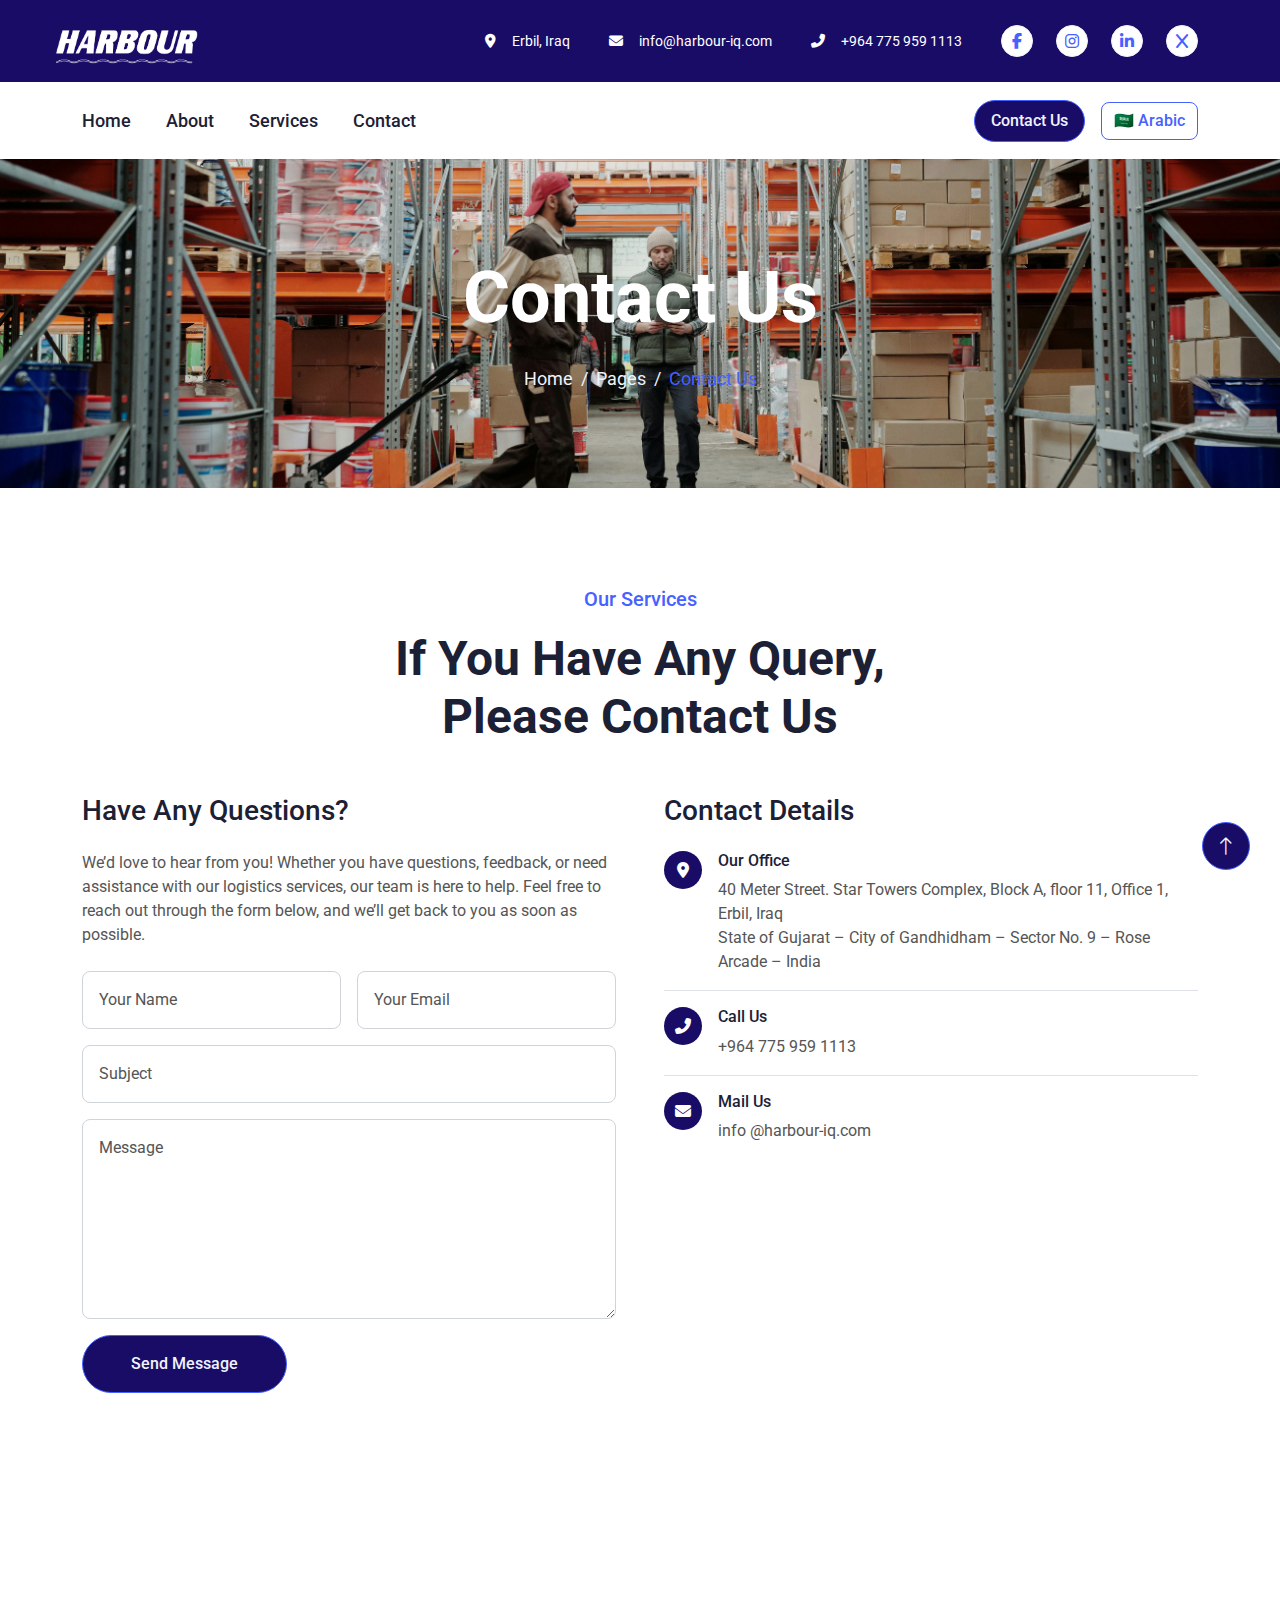
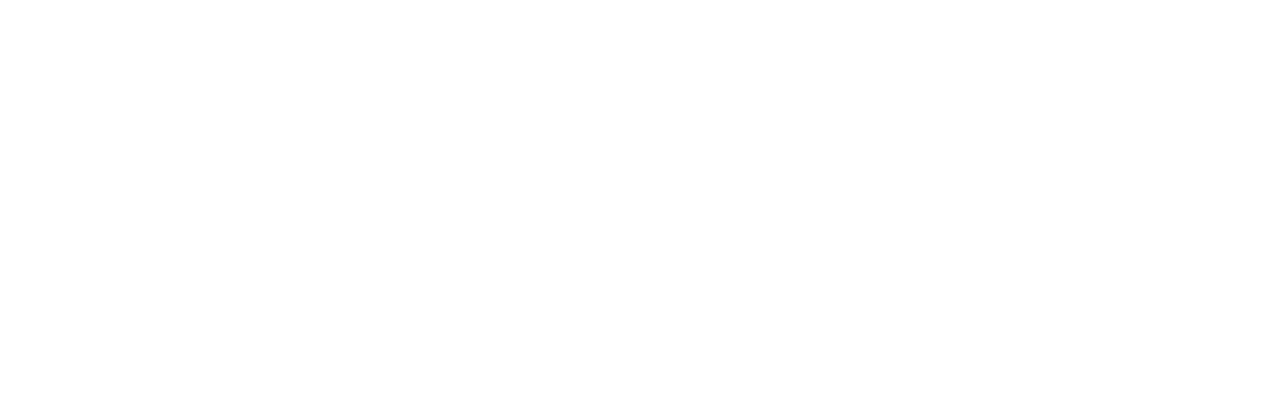
<file: contact.html>
<!DOCTYPE html>
<html lang="en">

<head>
    <meta charset="utf-8">
    <title>Contact Us</title>
    <meta content="width=device-width, initial-scale=1.0" name="viewport">
    <meta content="" name="keywords">
    <meta content="" name="description">

    <!-- Favicon -->
    <link href="img/favicon.ico" rel="icon">

    <!-- Google Web Fonts -->
    <link rel="preconnect" href="https://fonts.googleapis.com">
    <link rel="preconnect" href="https://fonts.gstatic.com" crossorigin>
    <link href="https://fonts.googleapis.com/css2?family=Montserrat:wght@400;500&family=Roboto:wght@500;700&display=swap" rel="stylesheet">  

    <!-- Icon Font Stylesheet -->
    <link href="https://cdnjs.cloudflare.com/ajax/libs/font-awesome/6.4.0/css/all.min.css" rel="stylesheet">

    <link href="https://cdn.jsdelivr.net/npm/bootstrap-icons@1.4.1/font/bootstrap-icons.css" rel="stylesheet">

    <!-- Libraries Stylesheet -->
    <link href="lib/animate/animate.min.css" rel="stylesheet">
    <link href="lib/owlcarousel/assets/owl.carousel.min.css" rel="stylesheet">
    <link href="lib/lightbox/css/lightbox.min.css" rel="stylesheet">

    <!-- Customized Bootstrap Stylesheet -->
    <link href="css/bootstrap.min.css" rel="stylesheet">

    <!-- Template Stylesheet -->
    <link href="css/style.css" rel="stylesheet">
</head>

<body>
    <!-- Spinner Start -->
    <div id="spinner" class="show bg-white position-fixed translate-middle w-100 vh-100 top-50 start-50 d-flex align-items-center justify-content-center">
        <div class="spinner-border text-primary" role="status" style="width: 3rem; height: 3rem;"></div>
    </div>
    <!-- Spinner End -->


    <!-- Topbar Start -->
    <div class="container-fluid bg-primary text-white d-none d-lg-flex topbar">
        <div class="container py-3">
            <div class="d-flex align-items-center">
                <a href="index.html">
                    <img src="img/logo2.png" alt="Logo" class="navbar-logo">
                </a>
                <div class="ms-auto d-flex align-items-center">
                    <small class="ms-4"><i class="fa fa-map-marker-alt me-3"></i><span id="address">Erbil, Iraq</span></small>
                    <small class="ms-4"><i class="fa fa-envelope me-3"></i>info@harbour-iq.com</small>
                    <small class="ms-4"><i class="fa fa-phone-alt me-3"></i>+964 775 959 1113</small>
                    <div class="ms-3 d-flex">
                        <a class="btn btn-sm-square btn-light text-primary rounded-circle ms-2" href="https://www.facebook.com/share/1AWaA4nP9y/?mibextid=wwXIfr" target="_blank"><i class="fab fa-facebook-f"></i></a>
                        <a class="btn btn-sm-square btn-light text-primary rounded-circle ms-2" href="https://www.instagram.com/harbour.iq/" target="_blank"><i class="fab fa-instagram"></i></a>
                        <a class="btn btn-sm-square btn-light text-primary rounded-circle ms-2" href="https://iq.linkedin.com/company/harbour-iq" target="_blank"><i class="fab fa-linkedin-in"></i></a>
                        <a class="btn btn-sm-square btn-light text-primary rounded-circle ms-2" href="https://x.com/harbour_iq" target="_blank"><i class="fa-brands fa-x"></i></a>

                    </div>
                </div>
            </div>
        </div>
    </div>
    <!-- Topbar End -->


    <!-- Navbar Start -->
    <div class="container-fluid bg-white sticky-top">
        <div class="container">
            <nav class="navbar navbar-expand-lg bg-white navbar-light p-lg-0">
                <button type="button" class="navbar-toggler me-0" data-bs-toggle="collapse" data-bs-target="#navbarCollapse">
                    <span class="navbar-toggler-icon"></span>
                </button>
                <div class="collapse navbar-collapse" id="navbarCollapse">
                    <div class="navbar-nav">
                        <a href="index.html" class="nav-item nav-link " id="home">Home</a>
                        <a href="about.html" class="nav-item nav-link" id="about">About</a>
                        <a href="service.html" class="nav-item nav-link" id="services">Services</a>
                        <a href="contact.html" class="nav-item nav-link" active id="contact">Contact</a>
                    </div>
                </div>
                <div class="ms-auto d-flex align-items-center">
                    <a href="" class="btn btn-primary rounded-pill py-2 px-3" id="contactBtn">Contact Us</a>
                    <button id="langSwitch" class="btn btn-outline-primary ms-3">🇸🇦 Arabic</button>
                </div>
            </nav>
        </div>
    </div>
    <!-- Navbar End -->


    <!-- Page Header Start -->
    <div class="container-fluid page-header py-5 mb-5 wow fadeIn" data-wow-delay="0.1s">
        <div class="container text-center py-5">
            <h1 class="display-2 text-white mb-4 animated slideInDown">Contact Us</h1>
            <nav aria-label="breadcrumb animated slideInDown">
                <ol class="breadcrumb justify-content-center mb-0">
                    <li class="breadcrumb-item"><a href="#">Home</a></li>
                    <li class="breadcrumb-item"><a href="#">Pages</a></li>
                    <li class="breadcrumb-item text-primary" aria-current="page">Contact Us</li>
                </ol>
            </nav>
        </div>
    </div>
    <!-- Page Header End -->


    <!-- Contact Start -->
    <div class="container-xxl py-5">
        <div class="container">
            <div class="text-center mx-auto wow fadeInUp" data-wow-delay="0.1s" style="max-width: 500px;">
                <p class="fs-5 fw-medium text-primary">Contact Us</p>
                <h1 class="display-5 mb-5">If You Have Any Query, Please Contact Us</h1>
            </div>
            <div class="row g-5">
                <div class="col-lg-6 wow fadeInUp" data-wow-delay="0.1s">
                    <h3 class="mb-4">Have Any Questions?</h3>
                    <p id="formDescription" class="mb-4">We’d love to hear from you! Whether you have questions, feedback, or need assistance with our logistics services, our team is here to help. Feel free to reach out through the form below, and we’ll get back to you as soon as possible.</p>
                    <form action="https://formsubmit.co/harbour090@gmail.com" method="POST">
                        <div class="row g-3">
                            <div class="col-md-6">
                                <div class="form-floating">
                                    <input type="text" class="form-control" id="name" name="name" placeholder="Your Name">
                                    <label for="name">Your Name</label>
                                </div>
                            </div>
                            <div class="col-md-6">
                                <div class="form-floating">
                                    <input type="email" class="form-control" id="email" name="email" placeholder="Your Email">
                                    <label for="email">Your Email</label>
                                </div>
                            </div>
                            <div class="col-12">
                                <div class="form-floating">
                                    <input type="text" class="form-control" id="subject" name="subject" placeholder="Subject">
                                    <label for="subject">Subject</label>
                                </div>
                            </div>
                            <div class="col-12">
                                <div class="form-floating">
                                    <textarea class="form-control" placeholder="Leave a message here" id="message" name="message" style="height: 200px"></textarea>
                                    <label for="message">Message</label>
                                </div>
                            </div>
                            <div class="col-12">
                                <button class="btn btn-primary rounded-pill py-3 px-5" type="submit">Send Message</button>
                            </div>
                        </div>
                    </form>
                </div>
                <div class="col-lg-6 wow fadeInUp" data-wow-delay="0.5s">
                    <h3 class="mb-4">Contact Details</h3>
                    <div class="d-flex border-bottom pb-3 mb-3">
                        <div class="flex-shrink-0 btn-square bg-primary rounded-circle">
                            <i class="fa fa-map-marker-alt text-white"></i>
                        </div>
                        <div class="ms-3">
                            <h6>Our Office</h6>
                            <span id="address1">40 Meter Street. Star Towers Complex, Block A, floor 11, Office 1, Erbil, Iraq</span><br>
                            <span id="address2">State of Gujarat – City of Gandhidham – Sector No. 9 – Rose Arcade – India</span>
                        </div>
                    </div>
                    <div class="d-flex border-bottom pb-3 mb-3">
                        <div class="flex-shrink-0 btn-square bg-primary rounded-circle">
                            <i class="fa fa-phone-alt text-white"></i>
                        </div>
                        <div class="ms-3">
                            <h6>Call Us</h6>
                            <span>+964 775 959 1113</span>
                        </div>
                    </div>
                    <div class="d-flex border-bottom-0 pb-3 mb-3">
                        <div class="flex-shrink-0 btn-square bg-primary rounded-circle">
                            <i class="fa fa-envelope text-white"></i>
                        </div>
                        <div class="ms-3">
                            <h6>Mail Us</h6>
                            <span>info@harbour-iq.com</span>
                        </div>
                    </div>
                    <iframe class="w-100 rounded"
                    src="https://www.google.com/maps/embed?pb=!1m18!1m12!1m3!1d3219.3819300935334!2d43.9845493!3d36.2059107!2m3!1f0!2f0!3f0!3m2!1i1024!2i768!4f13.1!3m3!1m2!1s0x40072324e94b5125%3A0x96f2a53b4212c563!2sStar%20Towers!5e0!3m2!1sar!2siq!4v1744555317026!5m2!1sar!2siq"
                    frameborder="0" style="min-height: 300px; border:0;" allowfullscreen="" aria-hidden="false"
                    tabindex="0"></iframe>
                </div>
            </div>
        </div>
    </div>
    <!-- Contact End -->


    <!-- Footer Start -->
    <div class="container-fluid bg-dark footer mt-5 py-5 wow fadeIn" data-wow-delay="0.1s">
        <div class="container py-5">
            <div class="footer-flex d-flex align-items-start justify-content-between">
                <!-- Logo Section -->
                <div class="footer-logo-section">
                    <img src="img/logo2.png" alt="Logo" class="footer-logo mb-3">
                </div>
    
                <!-- Our Office Section -->
                <div class="footer-office">
                    <h4 class="text-white mb-4">Our Office</h4>
                    <p class="mb-2"><i class="fa fa-map-marker-alt me-3"></i>Erbil, Iraq</p>
                    <p class="mb-2 phone-number"><i class="fa fa-phone-alt me-3"></i>+964 775 959 1113</p>
                    <p class="mb-2"><i class="fa fa-envelope me-3"></i>info@harbour-iq.com</p>
                </div>
    
                <!-- Quick Links Section -->
                <div class="footer-links">
                    <h4 class="text-white mb-4">Quick Links</h4>
                    <a class="btn btn-link" href="about.html">About Us</a>
<a class="btn btn-link" href="contact.html">Contact Us</a>
<a class="btn btn-link" href="service.html">Our Services</a>

                </div>
    
                <!-- Newsletter Section -->
                <div class="footer-newsletter">
                    <h4 class="text-white mb-4">Subscribe to Our Newsletter</h4>
                    <p class="text-light mb-4">Stay updated with the latest news and offers from Harbour Logistics.</p>
                    <form action="https://formsubmit.co/harbour090@gmail.com" method="POST">
                        <div class="input-group">
                            <input type="email" class="form-control" placeholder="Enter your email" name="email" required>
                            <button class="btn btn-primary" type="submit">Subscribe</button>
                        </div>
                    </form>
                </div>
            </div>
            <div class="text-center mt-4">
                <p class="text-light mb-0">&copy; 2025 Harbour Logistics. All Rights Reserved.</p>
            </div>
        </div>
    </div>
    <!-- Footer End -->

    <!-- Back to Top -->
    <a href="#" class="btn btn-lg btn-primary btn-lg-square rounded-circle back-to-top"><i class="bi bi-arrow-up"></i></a>


    <!-- JavaScript Libraries -->
    <script src="https://ajax.googleapis.com/ajax/libs/jquery/3.6.1/jquery.min.js"></script>
    <script src="https://cdn.jsdelivr.net/npm/bootstrap@5.0.0/dist/js/bootstrap.bundle.min.js"></script>
    <script src="lib/wow/wow.min.js"></script>
    <script src="lib/easing/easing.min.js"></script>
    <script src="lib/waypoints/waypoints.min.js"></script>
    <script src="lib/owlcarousel/owl.carousel.min.js"></script>
    <script src="lib/lightbox/js/lightbox.min.js"></script>

    <!-- Template Javascript -->
    <script src="js/main.js"></script>
</body>

</html>
</file>
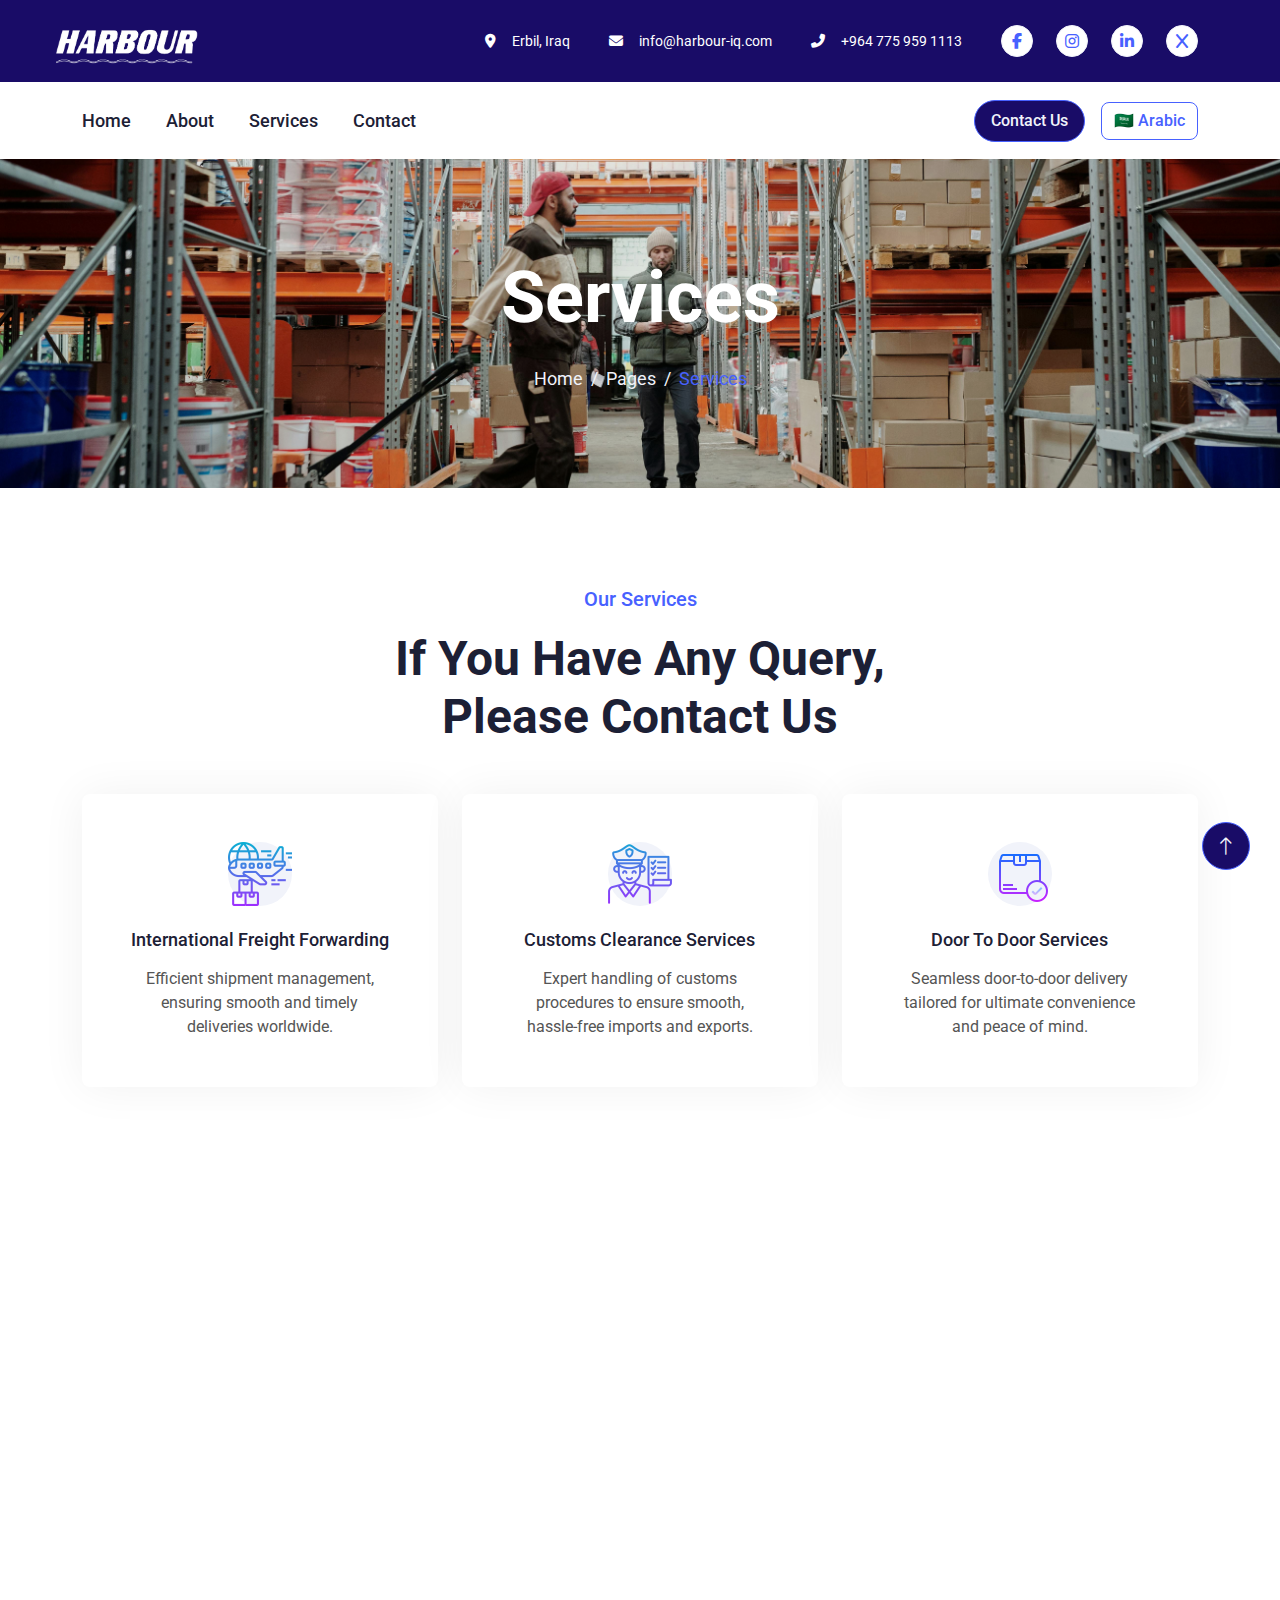
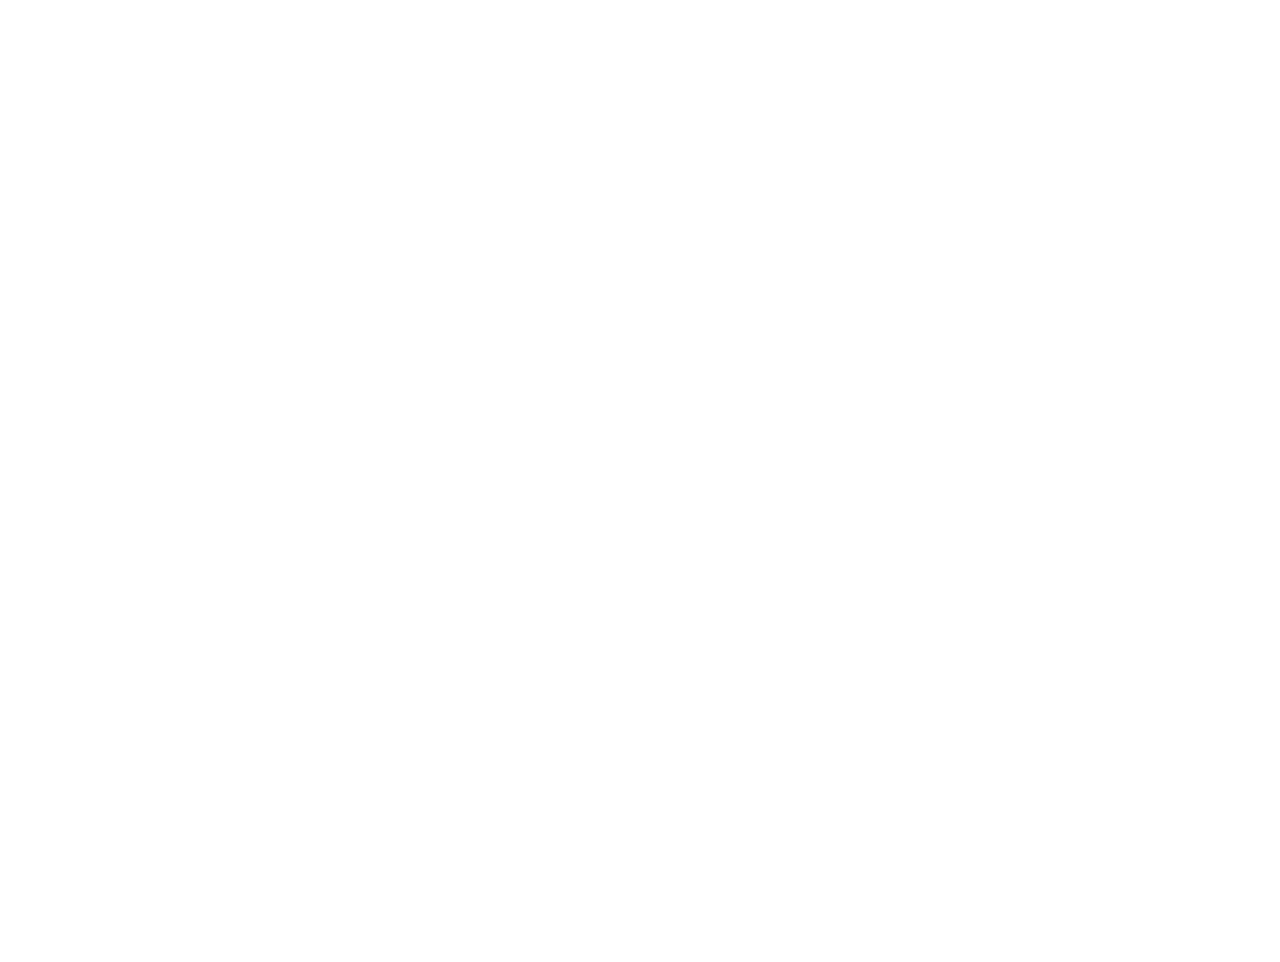
<file: service.html>
<!DOCTYPE html>
<html lang="en">

<head>
    <meta charset="utf-8">
    <title>GrowMark - Digital Marketing HTML Template</title>
    <meta content="width=device-width, initial-scale=1.0" name="viewport">
    <meta content="" name="keywords">
    <meta content="" name="description">

    <!-- Favicon -->
    <link href="img/favicon.ico" rel="icon">

    <!-- Google Web Fonts -->
    <link rel="preconnect" href="https://fonts.googleapis.com">
    <link rel="preconnect" href="https://fonts.gstatic.com" crossorigin>
    <link href="https://fonts.googleapis.com/css2?family=Montserrat:wght@400;500&family=Roboto:wght@500;700&display=swap" rel="stylesheet">  

    <!-- Icon Font Stylesheet -->
    <link href="https://cdnjs.cloudflare.com/ajax/libs/font-awesome/6.4.0/css/all.min.css" rel="stylesheet">

    <link href="https://cdn.jsdelivr.net/npm/bootstrap-icons@1.4.1/font/bootstrap-icons.css" rel="stylesheet">

    <!-- Libraries Stylesheet -->
    <link href="lib/animate/animate.min.css" rel="stylesheet">
    <link href="lib/owlcarousel/assets/owl.carousel.min.css" rel="stylesheet">
    <link href="lib/lightbox/css/lightbox.min.css" rel="stylesheet">

    <!-- Customized Bootstrap Stylesheet -->
    <link href="css/bootstrap.min.css" rel="stylesheet">

    <!-- Template Stylesheet -->
    <link href="css/style.css" rel="stylesheet">
</head>

<body>
    <!-- Spinner Start -->
    <div id="spinner" class="show bg-white position-fixed translate-middle w-100 vh-100 top-50 start-50 d-flex align-items-center justify-content-center">
        <div class="spinner-border text-primary" role="status" style="width: 3rem; height: 3rem;"></div>
    </div>
    <!-- Spinner End -->


    <!-- Topbar Start -->
    <div class="container-fluid bg-primary text-white d-none d-lg-flex topbar">
        <div class="container py-3">
            <div class="d-flex align-items-center">
                <a href="index.html">
                    <img src="img/logo2.png" alt="Logo" class="navbar-logo">
                </a>
                <div class="ms-auto d-flex align-items-center">
                    <small class="ms-4"><i class="fa fa-map-marker-alt me-3"></i><span id="address">Erbil, Iraq</span></small>
                    <small class="ms-4"><i class="fa fa-envelope me-3"></i>info@harbour-iq.com</small>
                    <small class="ms-4"><i class="fa fa-phone-alt me-3"></i>+964 775 959 1113</small>
                    <div class="ms-3 d-flex">
                        <a class="btn btn-sm-square btn-light text-primary rounded-circle ms-2" href="https://www.facebook.com/share/1AWaA4nP9y/?mibextid=wwXIfr" target="_blank"><i class="fab fa-facebook-f"></i></a>
                        <a class="btn btn-sm-square btn-light text-primary rounded-circle ms-2" href="https://www.instagram.com/harbour.iq/" target="_blank"><i class="fab fa-instagram"></i></a>
                        <a class="btn btn-sm-square btn-light text-primary rounded-circle ms-2" href="https://iq.linkedin.com/company/harbour-iq" target="_blank"><i class="fab fa-linkedin-in"></i></a>
                        <a class="btn btn-sm-square btn-light text-primary rounded-circle ms-2" href="https://x.com/harbour_iq" target="_blank"><i class="fa-brands fa-x"></i></a>

                    </div>
                </div>
            </div>
        </div>
    </div>
    <!-- Topbar End -->


    <!-- Navbar Start -->
    <div class="container-fluid bg-white sticky-top">
        <div class="container">
            <nav class="navbar navbar-expand-lg bg-white navbar-light p-lg-0">
                <button type="button" class="navbar-toggler me-0" data-bs-toggle="collapse" data-bs-target="#navbarCollapse">
                    <span class="navbar-toggler-icon"></span>
                </button>
                <div class="collapse navbar-collapse" id="navbarCollapse">
                    <div class="navbar-nav">
                        <a href="index.html" class="nav-item nav-link " id="home">Home</a>
                        <a href="about.html" class="nav-item nav-link" id="about">About</a>
                        <a href="service.html" class="nav-item nav-link" active id="services">Services</a>
                        <a href="contact.html" class="nav-item nav-link" id="contact">Contact</a>
                    </div>
                </div>
                <div class="ms-auto d-flex align-items-center">
                    <a href="contact.html" class="btn btn-primary rounded-pill py-2 px-3" id="contactBtn">Contact Us</a>
                    <button id="langSwitch" class="btn btn-outline-primary ms-3">🇸🇦 Arabic</button>
                </div>
            </nav>
        </div>
    </div>
    <!-- Navbar End -->


    <!-- Page Header Start -->
    <div class="container-fluid page-header py-5 mb-5 wow fadeIn" data-wow-delay="0.1s">
        <div class="container text-center py-5">
            <h1 class="display-2 text-white mb-4 animated slideInDown">Services</h1>
            <nav aria-label="breadcrumb animated slideInDown">
                <ol class="breadcrumb justify-content-center mb-0">
                    <li class="breadcrumb-item"><a href="#">Home</a></li>
                    <li class="breadcrumb-item"><a href="#">Pages</a></li>
                    <li class="breadcrumb-item text-primary" aria-current="page">Services</li>
                </ol>
            </nav>
        </div>
    </div>
    <!-- Page Header End -->


    <!-- Service Start -->
    <div class="container-xxl py-5">
        <div class="container">
            <div class="text-center mx-auto wow fadeInUp" data-wow-delay="0.1s" style="max-width: 500px;">
                <p class="fs-5 fw-medium text-primary">Our Services</p>
                <h1 class="display-5 mb-5">Logistic Services that We Offer</h1>
            </div>
            <div class="row g-4">
                <div class="col-lg-4 col-md-6 wow fadeInUp" data-wow-delay="0.1s">
                    <div class="service-item position-relative h-100">
                        <div class="service-text rounded p-5">
                            <div class="btn-square bg-light rounded-circle mx-auto mb-4" style="width: 64px; height: 64px;">
                                <img class="img-fluid" src="img/icon/service1.png" alt="Icon">
                            </div>
                            <h5 class="mb-3">Freight Forwarding</h4>
                            <p class="mb-0">Efficient shipment management, ensuring smooth and timely deliveries worldwide.</p>
                        </div>
                        
                    </div>
                </div>
                <div class="col-lg-4 col-md-6 wow fadeInUp" data-wow-delay="0.3s">
                    <div class="service-item position-relative h-100">
                        <div class="service-text rounded p-5">
                            <div class="btn-square bg-light rounded-circle mx-auto mb-4" style="width: 64px; height: 64px;">
                                <img class="img-fluid" src="img/icon/service2.png" alt="Icon">
                            </div>
                            <h5 class="mb-3">Customs Clearance Services</h4>
                            <p class="mb-0">⁠Customs Clearance through all Iraqi borders as well as international gateways</p>
                        </div>
                    </div>
                </div>
                <div class="col-lg-4 col-md-6 wow fadeInUp" data-wow-delay="0.5s">
                    <div class="service-item position-relative h-100">
                        <div class="service-text rounded p-5">
                            <div class="btn-square bg-light rounded-circle mx-auto mb-4" style="width: 64px; height: 64px;">
                                <img class="img-fluid" src="img/icon/service7.png" alt="Icon">
                            </div>
                            <h5 class="mb-3">⁠Door-to-Door Services</h4>
                            <p class="mb-0">Seamless door-to-door delivery tailored for ultimate convenience and peace of mind.</p>
                        </div>
                    </div>
                </div>
                <div class="col-lg-4 col-md-6 wow fadeInUp" data-wow-delay="0.5s">
                    <div class="service-item position-relative h-100">
                        <div class="service-text rounded p-5">
                            <div class="btn-square bg-light rounded-circle mx-auto mb-4" style="width: 64px; height: 64px;">
                                <img class="img-fluid" src="img/icon/service3.png" alt="Icon">
                            </div>
                            <h5 class="mb-3">⁠Sea Freight</h4>
                            <p class="mb-0">Reliable port-to-port shipping designed for efficiency, security, and global reach.</p>
                        </div>
                    </div>
                </div>
                <div class="col-lg-4 col-md-6 wow fadeInUp" data-wow-delay="0.5s">
                    <div class="service-item position-relative h-100">
                        <div class="service-text rounded p-5">
                            <div class="btn-square bg-light rounded-circle mx-auto mb-4" style="width: 64px; height: 64px;">
                                <img class="img-fluid" src="img/icon/service4.png" alt="Icon">
                            </div>
                            <h5 class="mb-3">Land Freight</h4>
                            <p class="mb-0">Fast, secure land freight solutions across borders.</p>
                        </div>
                    </div>
                </div>
                <div class="col-lg-4 col-md-6 wow fadeInUp" data-wow-delay="0.5s">
                    <div class="service-item position-relative h-100">
                        <div class="service-text rounded p-5">
                            <div class="btn-square bg-light rounded-circle mx-auto mb-4" style="width: 64px; height: 64px;">
                                <img class="img-fluid" src="img/icon/service8.png" alt="Icon">
                            </div>
                            <h5 class="mb-3">Air Freight Services</h4>
                            <p class="mb-0">Swift, reliable air freight for global deliveries.</p>
                        </div>
                    </div>
                </div>
                <div class="col-lg-4 col-md-6 wow fadeInUp" data-wow-delay="0.5s">
                    <div class="service-item position-relative h-100">
                        <div class="service-text rounded p-5">
                            <div class="btn-square bg-light rounded-circle mx-auto mb-4" style="width: 64px; height: 64px;">
                                <img class="img-fluid" src="img/icon/cargoInsurance.png" alt="Icon">
                            </div>
                            <h5 class="mb-3">Cargo Insurance</h4>
                            <p class="mb-0">Protect your shipments with our reliable cargo insurance — peace of mind for every journey.</p>
                        </div>
                    </div>
                </div>
                <div class="col-lg-4 col-md-6 wow fadeInUp" data-wow-delay="0.5s">
                    <div class="service-item position-relative h-100">
                        <div class="service-text rounded p-5">
                            <div class="btn-square bg-light rounded-circle mx-auto mb-4" style="width: 64px; height: 64px;">
                                <img class="img-fluid" src="img/icon/Oil & Gas Logistics.png" alt="Icon">
                            </div>
                            <h5 class="mb-3">⁠Oil & Gas Logistics</h4>
                            <p class="mb-0">Reliable, efficient transport solutions tailored for the energy sector.</p>
                        </div>
                    </div>
                </div>
                <div class="col-lg-4 col-md-6 wow fadeInUp" data-wow-delay="0.5s">
                    <div class="service-item position-relative h-100">
                        <div class="service-text rounded p-5">
                            <div class="btn-square bg-light rounded-circle mx-auto mb-4" style="width: 64px; height: 64px;">
                                <img class="img-fluid" src="img/icon/service6.png" alt="Icon">
                            </div>
                            <h5 class="mb-3">Warehousing & Storage</h4>
                            <p class="mb-0">Secure, scalable storage solutions to keep your goods safe and accessible.</p>
                        </div>
                    </div>
                </div>
                <div class="col-lg-4 col-md-6 wow fadeInUp" data-wow-delay="0.5s">
                    <div class="service-item position-relative h-100">
                        <div class="service-text rounded p-5">
                            <div class="btn-square bg-light rounded-circle mx-auto mb-4" style="width: 64px; height: 64px;">
                                <img class="img-fluid" src="img/icon/Out of Gauge & Heavy Lift Cargo.png" alt="Icon">
                            </div>
                            <h5 class="mb-3">Out of Gauge & Heavy Lift Cargo</h4>
                            <p class="mb-0">Expert handling of oversized and heavy shipments with precision and care.</p>
                        </div>
                    </div>
                </div>
                <div class="col-lg-4 col-md-6 wow fadeInUp" data-wow-delay="0.5s">
                    <div class="service-item position-relative h-100">
                        <div class="service-text rounded p-5">
                            <div class="btn-square bg-light rounded-circle mx-auto mb-4" style="width: 64px; height: 64px;">
                                <img class="img-fluid" src="img/icon/road.png" alt="Icon">
                            </div>
                            <h5 class="mb-3">Domestic Road Transportation</h4>
                            <p class="mb-0">Fast and reliable delivery across the country with a dedicated fleet.</p>
                        </div>
                    </div>
                </div>
                <div class="col-lg-4 col-md-6 wow fadeInUp" data-wow-delay="0.5s">
                    <div class="service-item position-relative h-100">
                        <div class="service-text rounded p-5">
                            <div class="btn-square bg-light rounded-circle mx-auto mb-4" style="width: 64px; height: 64px;">
                                <img class="img-fluid" src="img/icon/project.png" alt="Icon">
                            </div>
                            <h5 class="mb-3">Project Cargo Transportation</h4>
                            <p class="mb-0">Specialized logistics solutions for complex, high-value, and oversized project shipments.</p>
                        </div>
                    </div>
                </div>
            </div>
        </div>
    </div>
    <!-- Service End -->
        
    <!-- Footer Start -->
    <div class="container-fluid bg-dark footer mt-5 py-5 wow fadeIn" data-wow-delay="0.1s">
        <div class="container py-5">
            <div class="footer-flex d-flex align-items-start justify-content-between">
                <!-- Logo Section -->
                <div class="footer-logo-section">
                    <img src="img/logo2.png" alt="Logo" class="footer-logo mb-3">
                </div>
    
                <!-- Our Office Section -->
                <div class="footer-office">
                    <h4 class="text-white mb-4">Our Office</h4>
                    <p class="mb-2"><i class="fa fa-map-marker-alt me-3"></i>Erbil, Iraq</p>
                    <p class="mb-2 phone-number"><i class="fa fa-phone-alt me-3"></i>+964 775 959 1113</p>
                    <p class="mb-2"><i class="fa fa-envelope me-3"></i>info@harbour-iq.com</p>
                </div>
    
                <!-- Quick Links Section -->
                <div class="footer-links">
                    <h4 class="text-white mb-4">Quick Links</h4>
                    <a class="btn btn-link" href="about.html">About Us</a>
<a class="btn btn-link" href="contact.html">Contact Us</a>
<a class="btn btn-link" href="service.html">Our Services</a>

                </div>
    
                <!-- Newsletter Section -->
                <div class="footer-newsletter">
                    <h4 class="text-white mb-4">Subscribe to Our Newsletter</h4>
                    <p class="text-light mb-4">Stay updated with the latest news and offers from Harbour Logistics.</p>
                    <form action="https://formsubmit.co/harbour090@gmail.com" method="POST">
                        <div class="input-group">
                            <input type="email" class="form-control" placeholder="Enter your email" name="email" required>
                            <button class="btn btn-primary" type="submit">Subscribe</button>
                        </div>
                    </form>
                </div>
            </div>
            <div class="text-center mt-4">
                <p class="text-light mb-0">&copy; 2025 Harbour Logistics. All Rights Reserved.</p>
            </div>
        </div>
    </div>
    <!-- Footer End -->

    <!-- Back to Top -->
    <a href="#" class="btn btn-lg btn-primary btn-lg-square rounded-circle back-to-top"><i class="bi bi-arrow-up"></i></a>


    <!-- JavaScript Libraries -->
    <script src="https://ajax.googleapis.com/ajax/libs/jquery/3.6.1/jquery.min.js"></script>
    <script src="https://cdn.jsdelivr.net/npm/bootstrap@5.0.0/dist/js/bootstrap.bundle.min.js"></script>
    <script src="lib/wow/wow.min.js"></script>
    <script src="lib/easing/easing.min.js"></script>
    <script src="lib/waypoints/waypoints.min.js"></script>
    <script src="lib/owlcarousel/owl.carousel.min.js"></script>
    <script src="lib/lightbox/js/lightbox.min.js"></script>

    <!-- Javascript -->
    <script src="js/main.js"></script>
</body>

</html>
</file>
<file: css/style.css>
/********** Template CSS **********/
@import url('https://fonts.googleapis.com/css2?family=Cairo:wght@200..1000&display=swap');
:root {
    --primary: #190C67;
    --secondary: #555555;
    --light: #F1F3FA;
    --dark: #1C2035;
}
[dir="rtl"] body {
    font-family: 'Cairo', sans-serif; /* Use your preferred Arabic font */
}

.navbar-nav .nav-item, 
.carousel-caption h1,
.carousel-caption .btn, h5 {
    font-family: inherit; /* This will use the font family already set for the page */
}
/* Ensure the topbar stays in LTR layout even in RTL mode */
.topbar {
    direction: ltr; /* Force LTR direction for the topbar */
    text-align: left; /* Align text to the left */
}

[dir="rtl"] .topbar {
    direction: ltr; /* Keep the topbar in LTR mode even when the page is in RTL */
    text-align: left; /* Ensure the text stays aligned to the left */
}
/* Adjust the order of navbar links without affecting other elements */
.rtl .navbar-nav {
    display: flex;
    flex-direction: row-reverse; /* Reverse the order of the links in RTL mode */
}

.ltr .navbar-nav {
    display: flex;
    flex-direction: row; /* Default order for LTR mode */
}

.navbar-nav {
    display: flex;
    justify-content: flex-start; /* Keep the items aligned to the left in both cases */
}

.ms-auto {
    margin-left: auto !important; /* Keep the "Contact Us" button on the right in both RTL and LTR */
}

.order-first {
    order: -1; /* Moves to the left */
}

.order-last {
    order: 1; /* Moves to the right */
}
.lang-space {
    margin-left: 20px; /* Default space for English */
}

[dir="rtl"] .lang-space {
    margin-right: 20px; /* Space for Arabic mode */
    margin-left: 0; /* Remove left margin */
}

.back-to-top {
    position: fixed;
    display: none;
    right: 30px;
    bottom: 30px;
    z-index: 99;
}

.fw-medium {
    font-weight: 500;
}


/*** Spinner ***/
#spinner {
    opacity: 0;
    visibility: hidden;
    transition: opacity .5s ease-out, visibility 0s linear .5s;
    z-index: 99999;
}

#spinner.show {
    transition: opacity .5s ease-out, visibility 0s linear 0s;
    visibility: visible;
    opacity: 1;
}


/*** Button ***/
.btn {
    transition: .5s;
    font-weight: 500;
}

.btn-primary,
.btn-outline-primary:hover {
    color: var(--light);
}

.btn-secondary,
.btn-outline-secondary:hover {
    color: var(--dark);
}

.btn-square {
    width: 38px;
    height: 38px;
}

.btn-sm-square {
    width: 32px;
    height: 32px;
}

.btn-lg-square {
    width: 48px;
    height: 48px;
}

.btn-square,
.btn-sm-square,
.btn-lg-square {
    padding: 0;
    display: flex;
    align-items: center;
    justify-content: center;
    font-weight: normal;
}
/* Topbar Styling */
.topbar {
    display: flex; 
    align-items: center;
    justify-content: center; 
    gap: 20px; 
    padding: 0px 0;
}

.topbar .d-flex {
    flex-wrap: wrap; 
    justify-content: center; 
    align-items: center; 
    gap: 15px; 
}

.topbar a img.navbar-logo {
    width: 150px; 
    margin-top: 10px;
    margin-left: -30px;
    height: 40px;
    display: block; 
    object-fit: cover;
}

.topbar small {
    font-size: 14px; /* Adjust font size for better readability */
    color: #fff; /* Ensure text is visible on the topbar background */
}

.topbar .btn-sm-square {
    display: flex;
    align-items: center;
    justify-content: center;
    width: 32px;
    height: 32px;
    background-color: #fff; /* Ensure icons are visible */
    color: var(--primary);
    border-radius: 50%;
    transition: all 0.3s ease;
}

.topbar .btn-sm-square:hover {
    background-color: var(--primary);
    color: #fff;
}

/*** Navbar ***/
.sticky-top {
    top: -100px;
    transition: .5s;
}

.navbar .navbar-nav .nav-link {
    margin-right: 35px;
    padding: 25px 0;
    color: var(--dark);
    font-size: 18px;
    font-weight: 500;
    outline: none;
}

.navbar .navbar-nav .nav-link:hover,
.navbar .navbar-nav .nav-link.active {
    color: var(--primary);
}

.navbar .dropdown-toggle::after {
    border: none;
    content: "\f107";
    font-family: "Roboto";
    font-weight: 900;
    vertical-align: middle;
    margin-left: 8px;
}

@media (max-width: 991.98px) {
    .navbar .navbar-nav .nav-link  {
        margin-right: 0;
        padding: 10px 0;
    }

    .navbar .navbar-nav {
        margin-top: 15px;
        border-top: 1px solid #EEEEEE;
    }
}

@media (min-width: 992px) {
    .navbar .nav-item .dropdown-menu {
        display: block;
        border: none;
        margin-top: 0;
        top: 150%;
        opacity: 0;
        visibility: hidden;
        transition: .5s;
    }

    .navbar .nav-item:hover .dropdown-menu {
        top: 100%;
        visibility: visible;
        transition: .5s;
        opacity: 1;
    }
}


/*** Header ***/
#header-carousel .carousel-item img {
    height: 700px;
    position: relative;
    object-fit: cover;
    width: 100%;
}



.carousel-caption {
    top: 0;
    left: 0;
    right: 0;
    bottom: 0;
    display: flex;
    align-items: center;
    background: rgba(0, 0, 0, .1);
    z-index: 1;
}

.carousel-control-prev,
.carousel-control-next {
    width: 15%;
}

.carousel-control-prev-icon,
.carousel-control-next-icon {
    width: 3.5rem;
    height: 3.5rem;
    border-radius: 3.5rem;
    background-color: var(--primary);
    border: 15px solid var(--primary);
}

@media (max-width: 768px) {
    #header-carousel .carousel-item {
        position: relative;
        min-height: 450px;
    }
    
    #header-carousel .carousel-item img {
        position: absolute;
        width: 100%;
        height: 100%;
        object-fit: cover;
    }
}

.page-header {
    background: linear-gradient(rgba(0, 0, 0, .1), rgba(0, 0, 0, .1)), url(../img/services.jpg) center center no-repeat;
    background-size: cover;
}

.page-header .breadcrumb-item+.breadcrumb-item::before {
    color: var(--light);
}

.page-header .breadcrumb-item,
.page-header .breadcrumb-item a {
    font-size: 18px;
    color: var(--light);
}
/* Wave Container */
.wave-container {
    position: absolute;
    width: 100%;
    top: 670px;
    height: 200px;
    overflow: hidden;
    line-height: 0;
    bottom: 0;
    z-index: 1;
}

/* Wave Animation */
.wave {
    position: absolute;
    bottom: 0;
    left: 0;
    width: 200%;
    height: 100px;
    background: url('../img/wave.png') repeat-x;
    background-size: 50% 100px;
    animation: wave-animation 12s linear infinite;
    animation-timing-function: linear; /* Ensure smooth animation */
}

/* Individual Wave Variants */
.wave1 {
    opacity: 1;
    animation-duration: 12s;
    z-index: 3;
}

.wave2 {
    opacity: 0.5;
    animation-duration: 10s;
    z-index: 2;
}

.wave3 {
    opacity: 0.3;
    animation-duration: 8s;
    z-index: 1;
}

/* Keyframes for Wave Animation */
@keyframes wave-animation {
    0% {
        transform: translateX(0);
    }
    100% {
        transform: translateX(-50%);
    }
}

/* Adjust wave visibility and smoothness for smaller screens */
@media (max-width: 768px) {
    .wave-container {
        height: 120px; /* Slightly increase height for better visibility */
        bottom: 0;
        top: 420px;
    }

    .wave {
        height: 120px; /* Match the container height */
        background-size: 50% 120px; /* Adjust background size */
        animation-duration: 15s; /* Slow down animation for smoother effect */
    }

    .wave1 {
        animation-duration: 15s; /* Slow down for smoother animation */
    }

    .wave2 {
        animation-duration: 13s;
    }

    .wave3 {
        animation-duration: 11s;
    }
}
/* Ensure the wave sizes and flow look seamless */
.wave-container .wave {
    animation-timing-function: linear;
    background-position: 0 0;
    background-repeat: repeat-x;
}

/*** Features ***/
.feature-row {
    
    box-shadow: 0 0 45px rgba(0, 0, 0, .08);
}

.feature-item {
    border-color: rgba(0, 0, 0, .03) !important;
}


/*** About ***/
.about {
    background: linear-gradient(rgba(0, 0, 0, .1), rgba(0, 0, 0, .1)), url(../img/about2.jpg) left center no-repeat;
    background-size: cover;
}

.btn-play {
    position: relative;
    display: block;
    box-sizing: content-box;
    width: 36px;
    height: 46px;
    border-radius: 100%;
    border: none;
    outline: none !important;
    padding: 18px 20px 20px 28px;
    background: var(--primary);
}

.btn-play:before {
    content: "";
    position: absolute;
    z-index: 0;
    left: 50%;
    top: 50%;
    transform: translateX(-50%) translateY(-50%);
    display: block;
    width: 90px;
    height: 90px;
    background: var(--primary);
    border-radius: 100%;
    animation: pulse-border 1500ms ease-out infinite;
}

.btn-play:after {
    content: "";
    position: absolute;
    z-index: 1;
    left: 50%;
    top: 50%;
    transform: translateX(-50%) translateY(-50%);
    display: block;
    width: 90px;
    height: 90px;
    background: var(--primary);
    border-radius: 100%;
    transition: all 200ms;
}

.btn-play span {
    display: block;
    position: relative;
    z-index: 3;
    width: 0;
    height: 0;
    left: 3px;
    border-left: 30px solid #FFFFFF;
    border-top: 18px solid transparent;
    border-bottom: 18px solid transparent;
}

@keyframes pulse-border {
    0% {
        transform: translateX(-50%) translateY(-50%) translateZ(0) scale(1);
        opacity: 1;
    }

    100% {
        transform: translateX(-50%) translateY(-50%) translateZ(0) scale(2);
        opacity: 0;
    }
}

.modal-video .modal-dialog {
    position: relative;
    max-width: 800px;
    margin: 60px auto 0 auto;
}

.modal-video .modal-body {
    position: relative;
    padding: 0px;
}

.modal-video .close {
    position: absolute;
    width: 30px;
    height: 30px;
    right: 0px;
    top: -30px;
    z-index: 999;
    font-size: 30px;
    font-weight: normal;
    color: #FFFFFF;
    background: #000000;
    opacity: 1;
}


/*** Service ***/
.service-item .service-text {
    position: relative;
    width: 100%;
    top: 0;
    left: 0;
    text-align: center;
    background: #FFFFFF;
    box-shadow: 0 0 45px rgba(0, 0, 0, .06);
    transition: .5s;
    z-index: 2;
}

.service-item:hover .service-text {
    top: -1.5rem;
}

.service-item .service-text h5 {
    transition: .5s;
}

.service-item:hover .service-text h5 {
    color: var(--primary);
}

.service-item .service-btn {
    position: absolute;
    width: 80%;
    height: 3rem;
    left: 10%;
    bottom: 0;
    display: flex;
    align-items: center;
    justify-content: center;
    background: #FFFFFF;
    box-shadow: 0 0 45px rgba(0, 0, 0, .07);
    transition: .5s;
    z-index: 1;
}

.service-item:hover .service-btn {
    bottom: -1.5rem;
}
/* Optional: Add custom styles for the "View All" button */
.btn-view-all {
    font-size: 18px;
    font-weight: 500;
    transition: all 0.3s ease;
}

.btn-view-all:hover {
    background-color: #4761FF; /* Adjust hover color if needed */
    color: #fff;
}

/*** Project ***/
.project-item {
    position: relative;
    border-radius: 8px;
    overflow: hidden;
    box-shadow: 0 0 45px rgba(0, 0, 0, .07);
}

.project-item .project-overlay {
    position: absolute;
    width: 100%;
    height: 100%;
    top: 0;
    left: 0;
    display: flex;
    align-items: center;
    justify-content: center;
    background: rgba(0, 0, 0, .5);
    opacity: 0;
    padding-top: 60px;
    transition: .5s;
}

.project-item:hover .project-overlay {
    opacity: 1;
    padding-top: 0;
}

.project-carousel .owl-nav {
    position: absolute;
    top: -100px;
    right: 0;
    display: flex;
}

.project-carousel .owl-nav .owl-prev,
.project-carousel .owl-nav .owl-next {
    margin-left: 15px;
    width: 55px;
    height: 55px;
    display: flex;
    align-items: center;
    justify-content: center;
    color: var(--secondary);
    border-radius: 55px;
    box-shadow: 0 0 45px rgba(0, 0, 0, .15);
    font-size: 25px;
    transition: .5s;
}

.project-carousel .owl-nav .owl-prev:hover,
.project-carousel .owl-nav .owl-next:hover {
    background: var(--primary);
    color: #FFFFFF;
}

@media (max-width: 768px) {
    .project-carousel .owl-nav {
        top: -70px;
        right: auto;
        left: 50%;
        transform: translateX(-50%);
    }

    .project-carousel .owl-nav .owl-prev,
    .project-carousel .owl-nav .owl-next {
        margin: 0 7px;
        width: 45px;
        height: 45px;
        font-size: 20px;
    }
}


/*** Team ***/
.team-item {
    position: relative;
    text-align: center;
    box-shadow: 0 0 45px rgba(0, 0, 0, .07);
}

.team-item .team-social {
    position: absolute;
    padding: 0;
    top: 15px;
    left: 0;
    overflow: hidden;
}

.team-item .team-social li {
    list-style-type: none;
    margin-bottom: 10px;
    margin-left: -50px;
    opacity: 0;
    transition: .5s;
}

.team-item:hover .team-social li {
    margin-left: 15px;
    opacity: 1;
}

.team-item .team-social li .btn {
    background: #FFFFFF;
    color: var(--primary);
    border-radius: 40px;
    transition: .5s;
}

.team-item .team-social li .btn:hover {
    color: #FFFFFF;
    background: var(--primary);
}

.team-item .team-social li:nth-child(1) {
    transition-delay: .1s;
}

.team-item .team-social li:nth-child(2) {
    transition-delay: .2s;
}

.team-item .team-social li:nth-child(3) {
    transition-delay: .3s;
}

.team-item .team-social li:nth-child(4) {
    transition-delay: .4s;
}

.team-item .team-social li:nth-child(5) {
    transition-delay: .5s;
}


/*** Testimonial ***/
.testimonial-item {
    box-shadow: 0 0 45px rgba(0, 0, 0, .07);
    transition: .5s;
}

.owl-item .testimonial-item,
.testimonial-item * {
    transition: .5s;
}

.owl-item.center .testimonial-item,
.testimonial-item:hover {
    background: var(--primary);
}

.owl-item.center .testimonial-item *,
.testimonial-item:hover * {
    color: #FFFFFF !important;
}

.testimonial-item img {
    width: 100px !important;
    height: 100px !important;
    border-radius: 100px;
}

.testimonial-carousel .owl-nav {
    position: absolute;
    top: -100px;
    right: 0;
    display: flex;
}

.testimonial-carousel .owl-nav .owl-prev,
.testimonial-carousel .owl-nav .owl-next {
    margin-left: 15px;
    width: 55px;
    height: 55px;
    display: flex;
    align-items: center;
    justify-content: center;
    color: var(--secondary);
    border-radius: 55px;
    box-shadow: 0 0 45px rgba(0, 0, 0, .15);
    font-size: 25px;
    transition: .5s;
}

.testimonial-carousel .owl-nav .owl-prev:hover,
.testimonial-carousel .owl-nav .owl-next:hover {
    background: var(--primary);
    color: #FFFFFF;
}

@media (max-width: 768px) {
    .testimonial-carousel .owl-nav {
        top: -70px;
        right: auto;
        left: 50%;
        transform: translateX(-50%);
    }

    .testimonial-carousel .owl-nav .owl-prev,
    .testimonial-carousel .owl-nav .owl-next {
        margin: 0 7px;
        width: 45px;
        height: 45px;
        font-size: 20px;
    }
}


/*** Footer ***/
.footer {
    color: #B0B9AE;
}
/* Newsletter Section */
.footer-newsletter {
    flex: 1; /* Allow equal space for the newsletter section */
}
/* Footer Logo Section */
.footer-logo-section {
    display: flex;
    flex-direction: column; /* Arrange items in a column */
    align-items: flex-start; /* Align items to the left */
    gap: 5px; /* Minimal spacing between the logo and text */
    margin: 0; /* Remove any default margin */
    padding: 0; /* Remove any default padding */
}

.footer-logo {
    width: 180px; /* Adjust logo size */
    height: auto;
    margin: 0; /* Remove any margin around the logo */
}

.footer-newsletter form .input-group {
    display: flex;
    align-items: center;
    gap: 10px;
}

.footer-newsletter input[type="email"] {
    flex: 1;
    padding: 10px 15px;
    border: 1px solid #B0B9AE;
    border-radius: 5px;
    background: #fff;
    color: #333;
    font-size: 14px;
}

.footer-newsletter input[type="email"]::placeholder {
    color: #aaa;
}

.footer-newsletter button {
    padding: 10px 20px;
    border: none;
    border-radius: 5px;
    background: var(--primary);
    color: #fff;
    font-size: 14px;
    font-weight: 500;
    transition: background 0.3s ease;
}

.footer-newsletter button:hover {
    background: #4761FF; /* Adjust hover color if needed */
}
/* Footer Flexbox */
.footer-flex {
    display: flex;
    flex-wrap: wrap; /* Allow wrapping on smaller screens */
    gap: 30px; /* Add spacing between sections */
}

.footer-logo-section {
    flex: 1; /* Allow the logo section to take up space */
    max-width: 250px; /* Optional: Limit the logo section width */
}

.footer-office,
.footer-links {
    flex: 1; /* Allow equal space for other sections */
}

.footer-links a {
    display: block; /* Ensure links are displayed as blocks */
    margin-bottom: 8px; /* Add spacing between links */
    color: #B0B9AE;
    text-decoration: none;
    transition: color 0.3s ease;
}

.footer-links a:hover {
    color: var(--light); /* Change color on hover */
}

.footer-office p{
    margin-bottom: 10px; /* Add spacing between details */
    color: #B0B9AE;
}

.footer-logo {
    width: 180px; /* Adjust logo size */
    height: auto;
    margin-bottom: 15px;
}

/* Responsive Design for Smaller Screens */
@media (max-width: 768px) {
    .footer-flex {
        flex-direction: column; /* Stack sections vertically */
        align-items: center; /* Center align items */
        text-align: center; /* Center text */
    }

    .footer-logo-section,
    .footer-office,
    .footer-links {
        max-width: 100%; /* Allow full width for each section */
    }
}

.footer .btn.btn-link {
    display: block;
    margin-bottom: 5px;
    padding: 0;
    text-align: left;
    color: #B0B9AE;
    font-weight: normal;
    text-transform: capitalize;
    transition: .3s;
}

.footer .btn.btn-link:hover {
    color: var(--light);
    letter-spacing: 1px;
    box-shadow: none;
}

.footer p.text-light {
    font-size: 14px;
    margin-top: 10px;
    color: #B0B9AE;
}
.footer .btn.btn-link {
    display: block;
    margin-bottom: 5px;
    padding: 0;
    text-align: left;
    color: #B0B9AE;
    font-weight: normal;
    text-transform: capitalize;
    transition: .3s;
}


.footer .btn.btn-link:hover {
    color: var(--light);
    letter-spacing: 1px;
    box-shadow: none;
}
</file>
